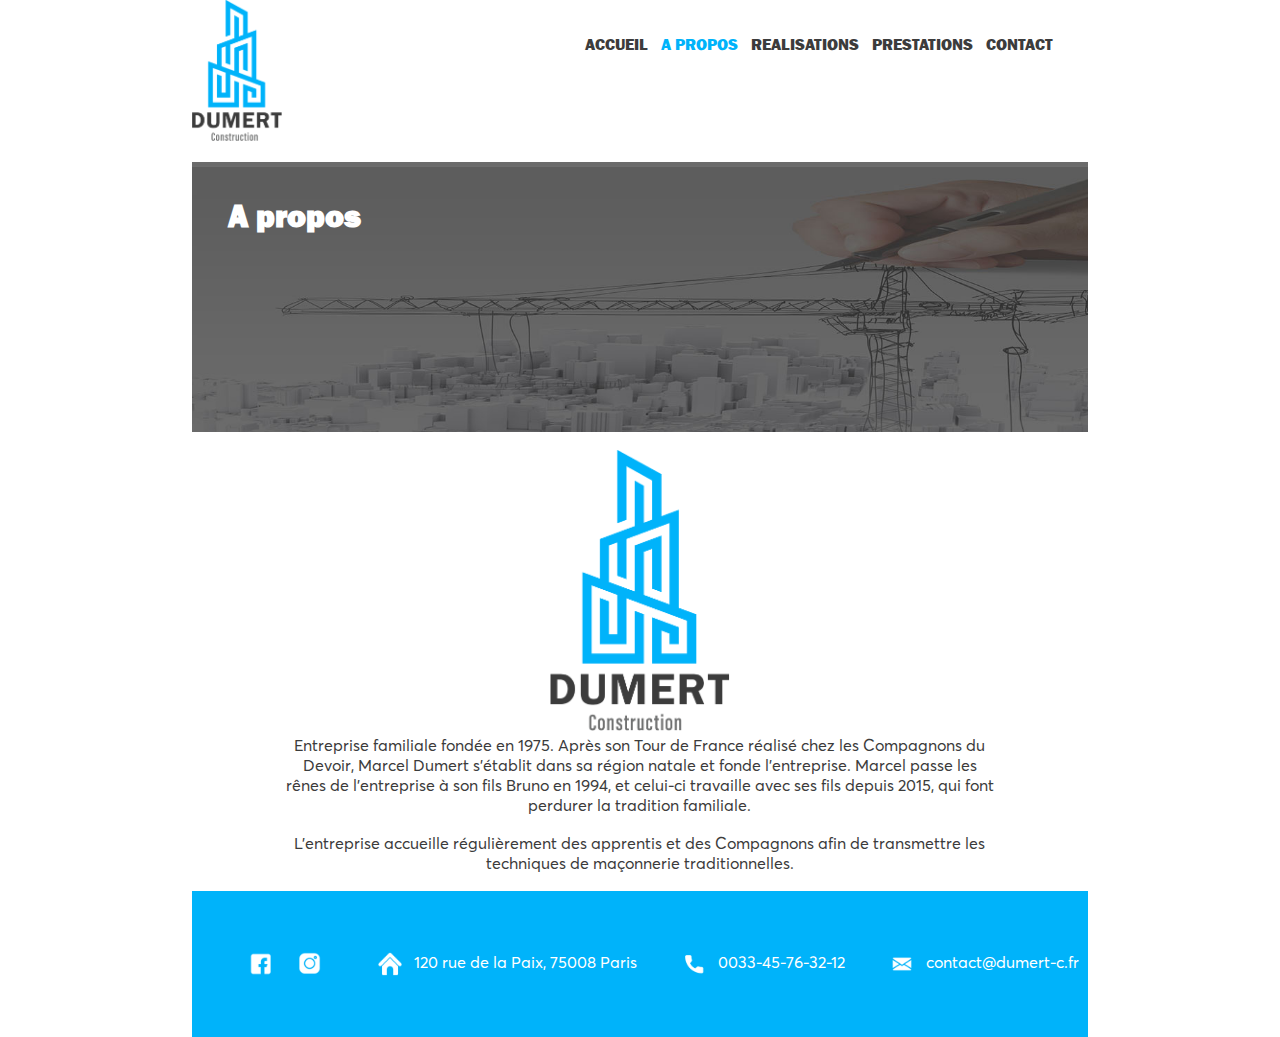
<file: about.html>
<!DOCTYPE html>
<html lang="fr">
<head>
    <meta charset="UTF-8">
    <meta name="viewport" content="width=device-width, initial-scale=1.0">
    <title>MACONNERIE DUMURET</title>
    <link href="styles/style.css" rel="stylesheet">
    <link href="styles/about.css" rel="stylesheet">
</head>
<body>
    <header>
        <img src="images/logo_cropped.png" alt="logo">
        <nav>
            <ul>
                <li><a href="index.html">ACCUEIL</a></li>
                <li><a href="about.html" class="curent">A PROPOS</a></li>
                <li><a href="history.html">REALISATIONS</a></li>
                <li><a href="services.html">PRESTATIONS</a></li>
                <li><a href="contact.html">CONTACT</a></li>
            </ul>
        </nav>
    </header>
    <main>
        <div id="banner_about" class="banner">
            <h1>A propos</h1>
        </div>
            <img src="images/logo_cropped.png" alt="logo" id="main_logo">
            <p>Entreprise familiale fondée en 1975. 
            Après son Tour de France réalisé chez les Compagnons du Devoir, Marcel Dumert s'établit dans sa région natale et fonde l'entreprise. 
            Marcel passe les rênes de l'entreprise à son fils Bruno en 1994, et celui-ci travaille avec ses fils depuis 2015, qui font perdurer la tradition familiale.</p>
            <p>L'entreprise accueille régulièrement des apprentis et des Compagnons afin de transmettre les techniques de maçonnerie traditionnelles.</p>
    </main>
    <footer>
        <nav>
            <ul>
                <li><a href="#"><img src="images/facebook.png" alt="logo facebook"></a>
                    <a href="#"><img src="images/insta.png" alt="logo instagram"></a></li>
                <li><img src="images/maison-icone.png" alt="logo maison">120 rue de la Paix, 75008 Paris</li>
                <li><img src="images/tel.png" alt="logo telephone"><a href="#">0033-45-76-32-12</a></li>
                <li><img src="images/mail.png" alt="logo enveloppe"><a href="#">contact@dumert-c.fr</a></li>
            </ul>
        </nav>
    </footer>
</body>
</html>
</file>
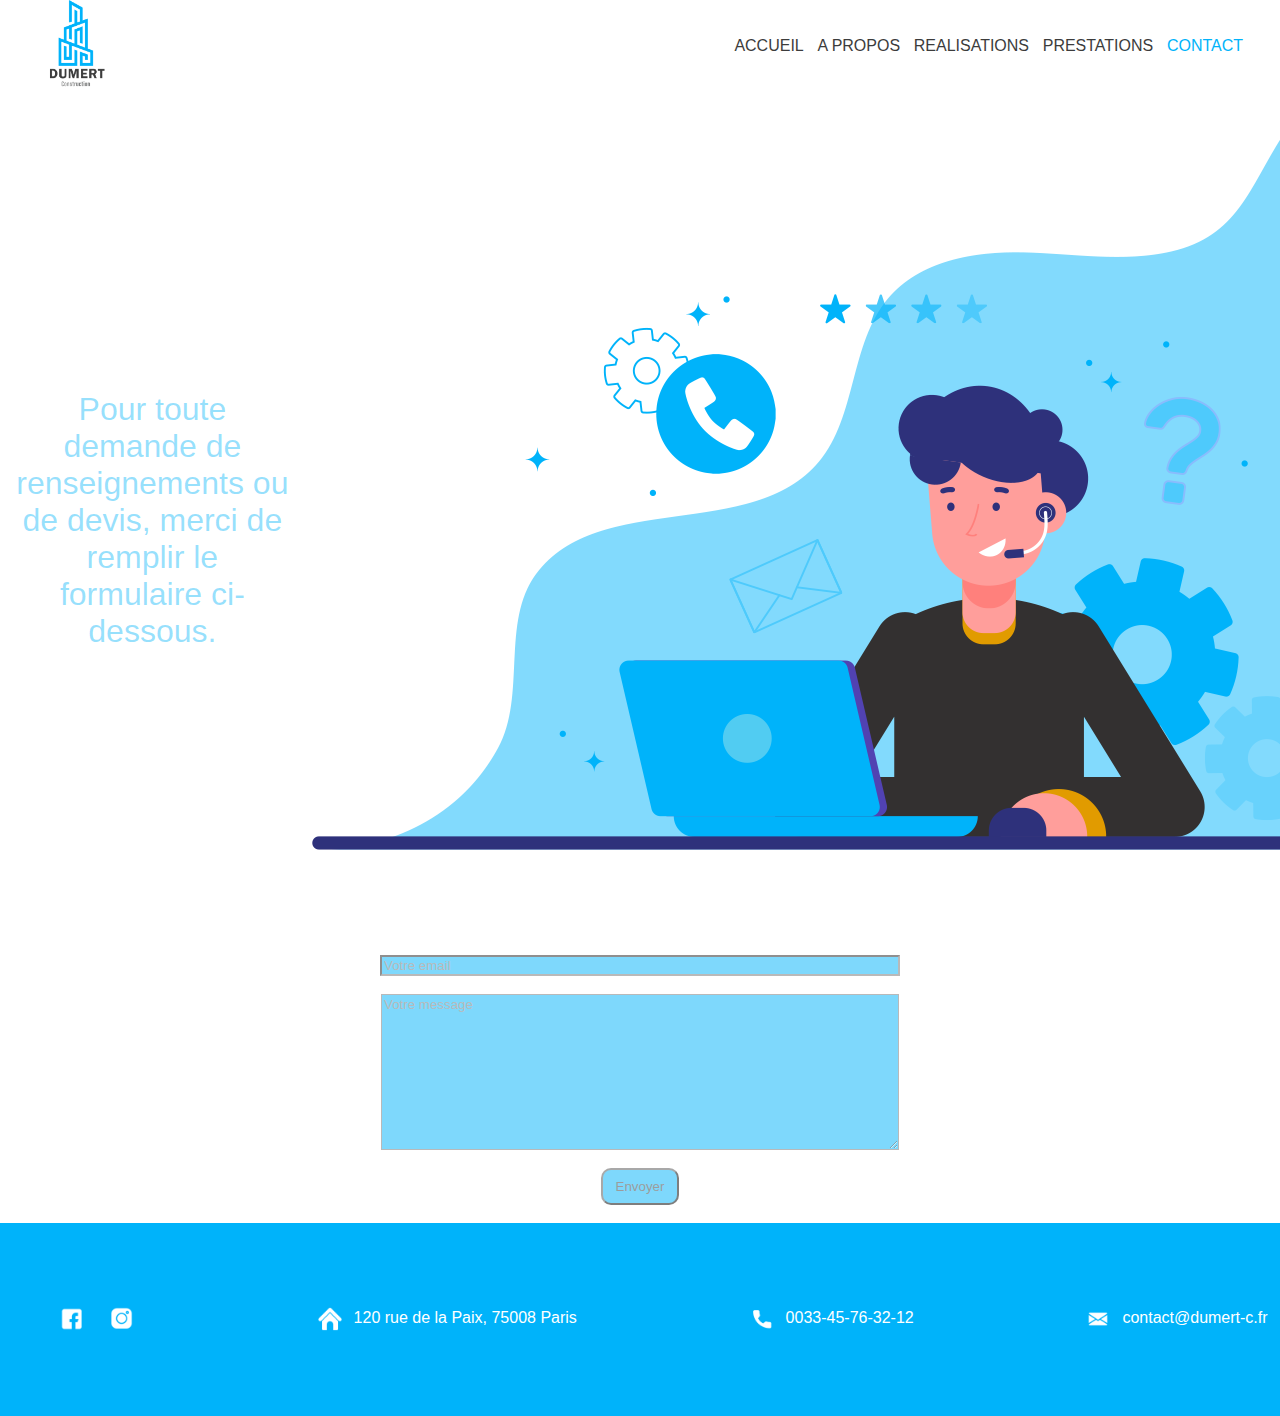
<file: contact.html>
<!DOCTYPE html>
<html lang="fr">
  <head>
    <meta charset="UTF-8">
    <meta name="viewport" content="width=device-width, initial-scale=1.0">
    <link rel="icon" type="image/png" href="logo.png"/>
    <title>MACONNERIE DUMERT</title>
    <link href="stylecontact.css" rel="stylesheet">
  </head>
  <body>
    <header>
        <a href="index.html">
            <img src="logo.png" alt="logo" width="20%">
        </a>
        <nav>
            <ul>
                <li><a href="index.html">ACCUEIL</a></li>
                <li><a href="aPropos.html">A PROPOS</a></li>
                <li><a href="realisation.html">REALISATIONS</a></li>
                <li><a href="services.html">PRESTATIONS</a></li>
                <li><a href="contact.html" class="curent">CONTACT</a></li>
            </ul>
        </nav>
    </header>
    <main>
        <div class="banner_contact">
            <div class="position">
            <p>Pour toute demande de renseignements ou de devis, merci de remplir le formulaire ci-dessous.</p>
            </div>
            <div class="img">
            <img src="images/dessin-contact.png" alt="dessin-communication" >
            </div>
        </div>
        <form id="form_contact">
            <input type="email" required placeholder="Votre email">
            <textarea cols="30" rows="10" required placeholder="Votre message"></textarea>
            <button type="submit" form="form_contact" value="submit">Envoyer</button>
        </form>
        
    </main>
    <footer>
        <nav>
            <ul>
                <li><a href="#"><img src="images/facebook.png" alt="logo-facebook"></a>
                    <a href="#"><img src="images/insta.png" alt="logo-instagram"></a></li>
                <li><img src="images/maison-icone.png" alt="icone-maison">120 rue de la Paix, 75008 Paris</li>
                <li><img src="images/tel.png" alt="icone-telephone"><a href="#">0033-45-76-32-12</a></li>
                <li><img src="images/mail.png" alt="icone-enveloppe"><a href="#">contact@dumert-c.fr</a></li>
            </ul>
        </nav>
    </footer>
 </body>
</html>
</file>
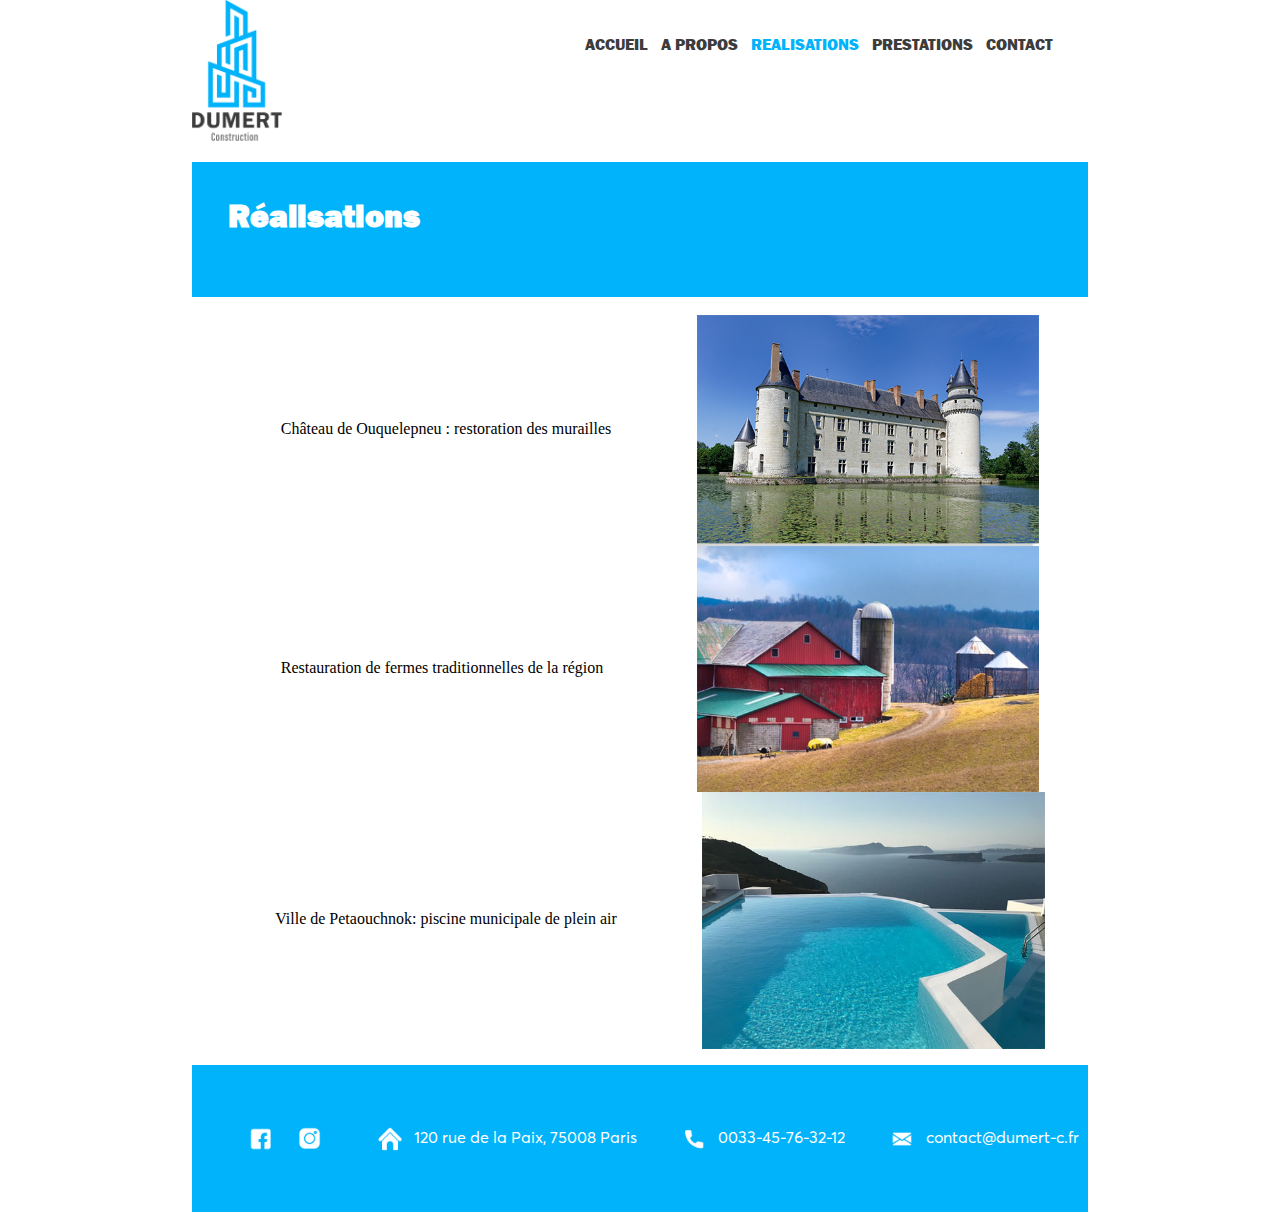
<file: history.html>
<!DOCTYPE html>
<html lang="fr">
<head>
    <meta charset="UTF-8">
    <meta name="viewport" content="width=device-width, initial-scale=1.0">
    <title>MACONNERIE DUMURET</title>
    <link href="styles/style.css" rel="stylesheet">
    <link href="styles/history.css" rel="stylesheet">
</head>
<body>
    <header>
        <img src="images/logo_cropped.png" alt="logo">
        <nav>
            <ul>
                <li><a href="index.html">ACCUEIL</a></li>
                <li><a href="about.html">A PROPOS</a></li>
                <li><a href="history.html" class="curent">REALISATIONS</a></li>
                <li><a href="services.html">PRESTATIONS</a></li>
                <li><a href="contact.html">CONTACT</a></li>
            </ul>
        </nav>
    </header>
    <main>
        <div id="banner_history" class="banner">
            <h1>Réalisations</h1>
        </div>
        <ul>
            <li>Château de Ouquelepneu : restoration des murailles<img src="images/chateau.png" alt="Château de Ouquelepneu"></li>
            <li>Restauration de fermes traditionnelles de la région&nbsp; <img src="images/ferme.png" alt="fermes traditionnelles"></li>
            <li>Ville de Petaouchnok: piscine municipale de plein air<img src="images/piscine.jpg" alt="Piscine de Petaouchnok"></li>
        </ul>
    </main>
    <footer>
        <nav>
            <ul>
                <li><a href="#"><img src="images/facebook.png" alt="logo facebook"></a>
                    <a href="#"><img src="images/insta.png" alt="logo instagram"></a></li>
                <li><img src="images/maison-icone.png" alt="logo maison">120 rue de la Paix, 75008 Paris</li>
                <li><img src="images/tel.png" alt="logo telephone"><a href="#">0033-45-76-32-12</a></li>
                <li><img src="images/mail.png" alt="logo enveloppe"><a href="#">contact@dumert-c.fr</a></li>
            </ul>
        </nav>
    </footer>
</body>
</html>
</file>
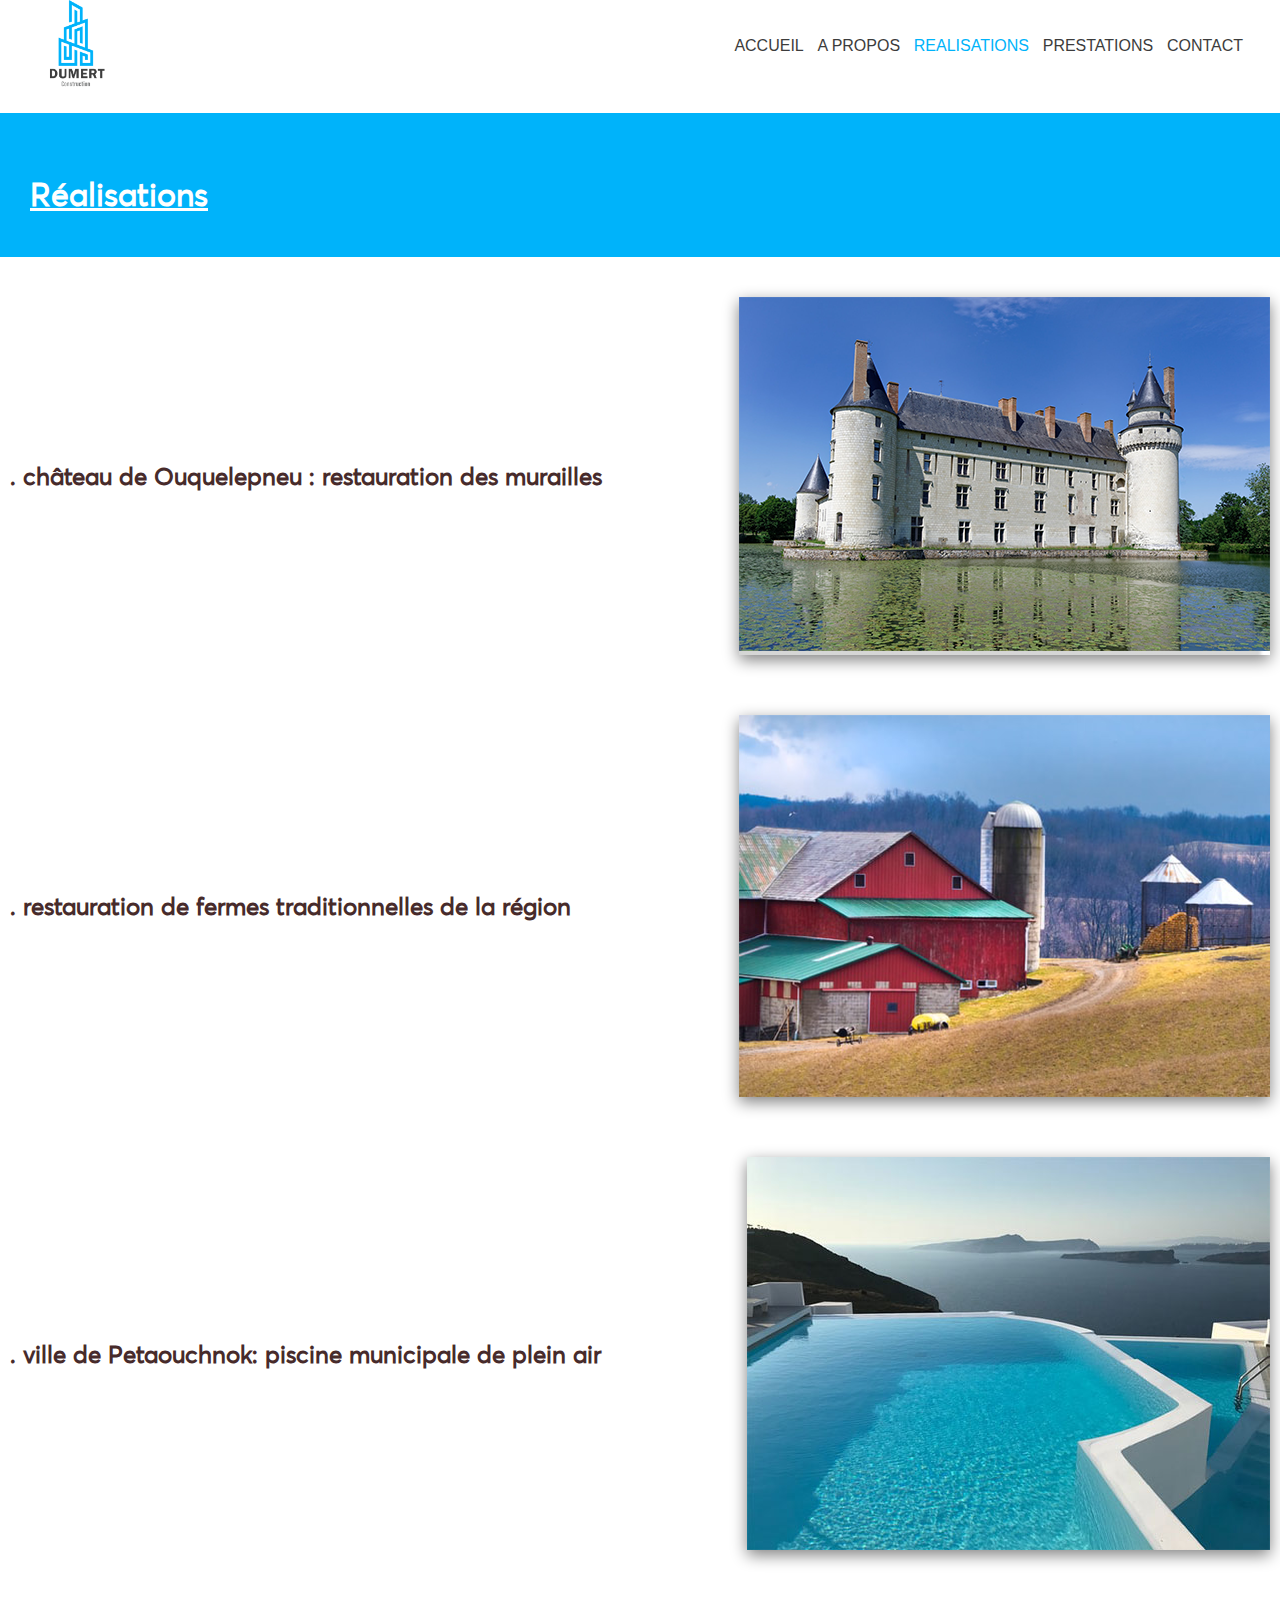
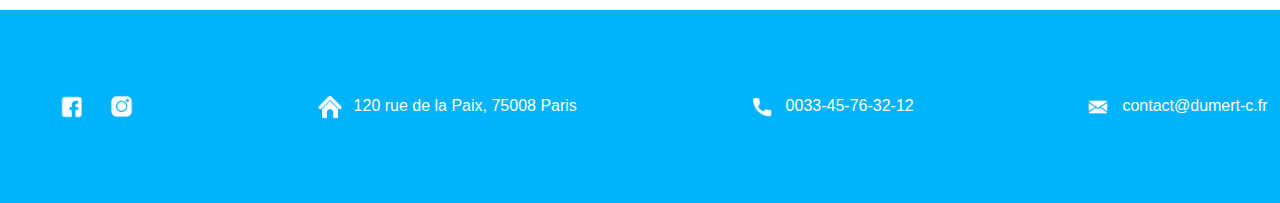
<file: realisation.html>
<!DOCTYPE html>
<html lang="fr">
	<head>
		<meta charset="UTF-8" />
		<meta name="viewport" content="width=device-width, initial-scale=1.0" />
        <link rel="icon" type="image/png" href="logo.png"/>
		<meta http-equiv="X-UA-Compatible" content="ie=edge" />
        <link rel="stylesheet" href="stylerealisation.css" />
		<title>MACONNERIE DUMURET</title>
	</head>
	<body>
        <header>
            <a href="index.html">
                <img src="logo.png" alt="logo" width="20%">
            </a>
            <nav>
                <ul>
                    <li><a href="index.html">ACCUEIL</a></li>
                    <li><a href="aPropos.html" >A PROPOS</a></li>
                    <li><a href="history.html" class="curent">REALISATIONS</a></li>
                    <li><a href="services.html">PRESTATIONS</a></li>
                    <li><a href="contact.html">CONTACT</a></li>
                </ul>
            </nav>
        </header>
        <main>
            <section class="sectio">
                <h1>
                    Réalisations
                </h1>
            </section>
            <section>
                <div class="flexF">
                    <h5>
                       . château de Ouquelepneu : restauration des murailles 
                    </h5>
                    <img src="images/chateau.png" alt="img-chateau">
                </div>
                <div class="flexF">
                    <h5>
                       . restauration de fermes traditionnelles de la région 
                    </h5>
                    <img src="images/ferme.png" alt="img-ferme">
                </div>
                <div class="flexF">
                    <h5>
                       .  ville de Petaouchnok: piscine municipale de plein air
                    </h5>
                    <img src="images/piscine.jpg" alt="img-ferme">
                </div>
            </section>
        </main>
        <footer>
            <nav>
                <ul>
                    <li><a href="#"><img src="images/facebook.png" alt="logo-facebook"></a>
                        <a href="#"><img src="images/insta.png" alt="logo-instagram"></a></li>
                    <li><img src="images/maison-icone.png" alt="icone-maison">120 rue de la Paix, 75008 Paris</li>
                    <li><img src="images/tel.png" alt="icone-telephone"><a href="#">0033-45-76-32-12</a></li>
                    <li><img src="images/mail.png" alt="icone- enveloppe"><a href="#">contact@dumert-c.fr</a></li>
                </ul>
            </nav>
        </footer>

    </body>
</html>
</file>
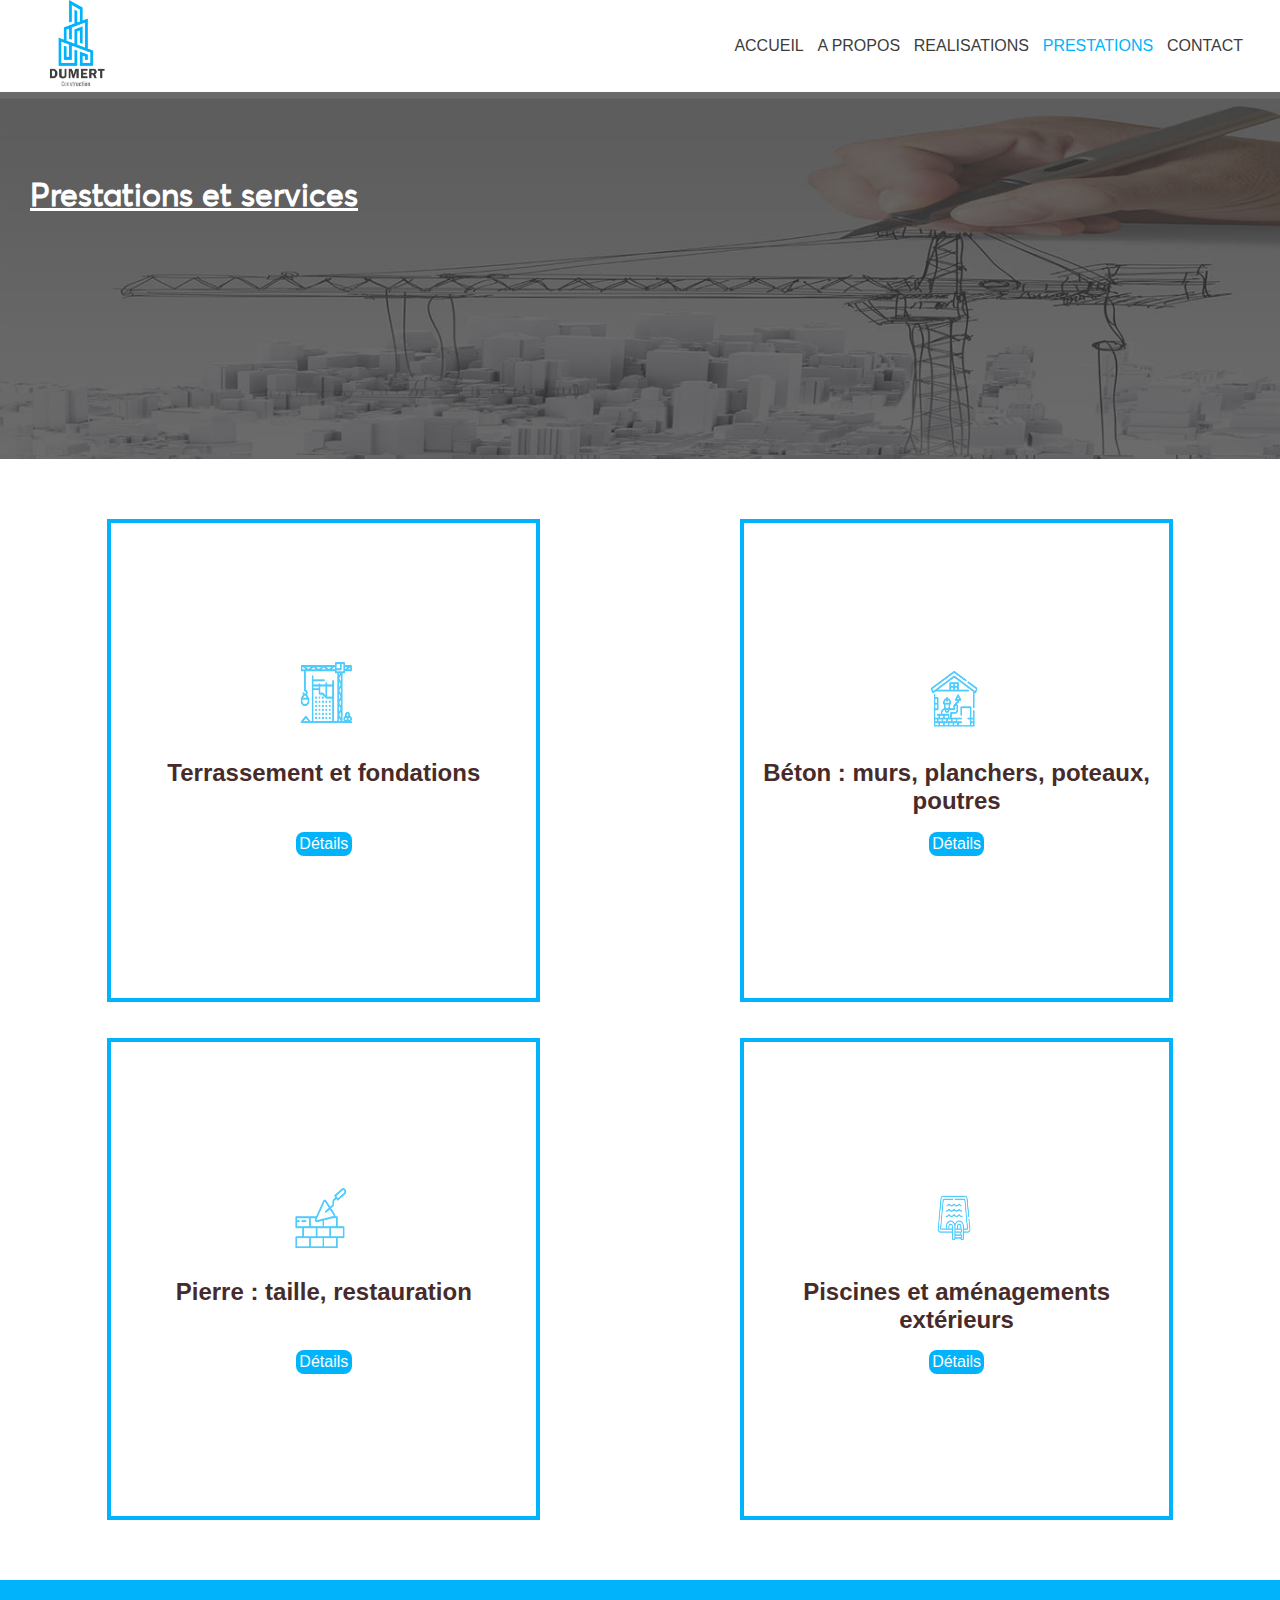
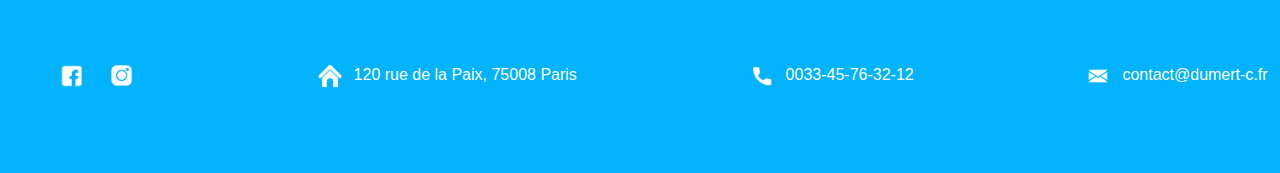
<file: services.html>
<!DOCTYPE html>
<html lang="fr">
<head>
    <meta charset="UTF-8">
    <meta name="viewport" content="width=device-width, initial-scale=1.0">
    <link rel="icon" type="image/png" href="logo.png"/>
    <title>MACONNERIE DUMERT</title>
    <link href="stylesservices.css" rel="stylesheet">
   
</head>
<body>
    <header>
        <a href="index.html">
         <img src="logo.png" alt="logo" width="20%">
        </a>
        <nav>
            <ul>
                <li><a href="index.html">ACCUEIL</a></li>
                <li><a href="aPropos.html">A PROPOS</a></li>
                <li><a href="realisation.html">REALISATIONS</a></li>
                <li><a href="services.html" class="curent">PRESTATIONS</a></li>
                <li><a href="contact.html">CONTACT</a></li>
            </ul>
        </nav>
    </header>
    <main>
        <div id="banner_services" class="banner">
            <h1 class="decoration">Prestations et services</h1>
            <img src="images/banniere-v.jpg" alt="image-bannière-architecture"  width="100%">

        </div>
        <div id="div_articles">
            <article class="flex">
                <img src="images/const-icone.png" alt="logo grue">
                <h2>Terrassement et fondations<br>&nbsp;</h2>
                <p><a href="#">Détails</a></p>
            </article>
            <article class="flex">
                <img src="images/builder-icone.png" alt="logo travaux">
                <h2>Béton&nbsp;: murs, planchers, poteaux, poutres</h2>
                <p><a href="#">Détails</a></p>
            </article>
            <article class="flex">
                <img src="images/mur-icone.png" alt="logo truelle">
                <h2>Pierre : taille, restauration<br>&nbsp;</h2>
                <p><a href="#">Détails</a></p>
            </article>
            <article class="flex">
                <img src="images/piscine-icone.png" alt="logo piscine">
                <h2>Piscines et aménagements extérieurs</h2>
                <p><a href="#">Détails</a></p>
            </article>
        </div>
    </main>
    <footer>
        <nav>
            <ul>
                <li><a href="#"><img src="images/facebook.png" alt="logo facebook"></a>
                    <a href="#"><img src="images/insta.png" alt="logo instagram"></a></li>
                <li><img src="images/maison-icone.png" alt="logo maison">120 rue de la Paix, 75008 Paris</li>
                <li><img src="images/tel.png" alt="logo telephone"><a href="#">0033-45-76-32-12</a></li>
                <li><img src="images/mail.png" alt="logo enveloppe"><a href="#">contact@dumert-c.fr</a></li>
            </ul>
        </nav>
    </footer>
</body>
</html>
</file>
<file: styles/style.css>
/* This sheet regroups the styles that will be shared by the pages.*/

@import 'header.css';
@import 'footer.css';

@font-face {
    font-family: "Averta";
    src: url("../fonts/AvertaRegular.otf");
}
@font-face {
    font-family: "Franklin Gothic Heavy";
    src: url("../fonts/FranklinGothicHeavy.ttf");
}

@media (min-width: 1200px) {
    body {
        width: 70%;
    }
}
@media (max-width: 1198.98px){
    body {
        width: 100%;
    }
}

body {
    margin: 0 auto;
}

.banner {
    width: 100%;
    height: 30vh;
    color: white;
    font-family: 'Franklin Gothic Heavy','Franklin Gothic Medium', 'Arial Narrow', Arial, sans-serif;
    background-size: cover;
    background-repeat: no-repeat;
    margin-bottom: 2%;
}

div h1 {
    padding: 4% 0% 0% 4%;
    text-align: left;
}

main {
    text-align: center;
}
</file>
<file: styles/about.css>
#banner_about {
    background-image: url('../images/banniere-v.jpg');
}

#main_logo {
    width: 20%;
}

main p {
    font-family: 'Averta', Arial, Helvetica, sans-serif;
    color: #3C3C3C;
    width: 80%;
    margin: 0% auto 2% auto;
}
</file>
<file: stylecontact.css>
@charset "UTF-8";
/*import fichier varibales.Scss*/
@font-face {
  font-family: 'averta_demo_peregular';
  src: url("font/avertaregular-webfont.woff") format("woff2"), url("font/avertaregular-webfont.woff2") format("woff");
  font-weight: normal;
  font-style: normal;
}

/*---------------Global------------*/
body {
  font-family: averta_demo_peregular;
  margin: 0px;
  color: #472b2b;
  max-width: 100%;
}

header {
  display: -webkit-box;
  display: -ms-flexbox;
  display: flex;
  -webkit-box-pack: justify;
      -ms-flex-pack: justify;
          justify-content: space-between;
  color: #3C3C3C;
  font-family: 'Franklin Gothic Heavy','Franklin Gothic Medium', 'Arial Narrow', Arial, sans-serif;
  /* application imbrication*/
}

header nav {
  width: 80%;
  margin-right: 0%;
}

header ul {
  text-align: right;
  display: -webkit-box;
  display: -ms-flexbox;
  display: flex;
  -ms-flex-wrap: wrap;
      flex-wrap: wrap;
  margin-top: 4%;
  margin-right: 4%;
  -webkit-box-pack: end;
      -ms-flex-pack: end;
          justify-content: flex-end;
}

header li {
  padding: 1%;
  list-style: none;
}

header a {
  text-decoration: none;
  color: #3C3C3C;
}

header a:hover, header .curent {
  color: #00B3FA;
}

/*fin imbrication*/
@media (min-width: 1200px) {
  #div_articles {
    width: 70%;
  }
}

@media (max-width: 1198.98px) {
  #div_articles {
    width: 100%;
  }
}

@media (min-width: 1200px) {
  input, textarea {
    width: 40%;
  }
}

@media (max-width: 1198.98px) {
  input, textarea {
    width: 70%;
  }
}

.banner_contact {
  display: -webkit-box;
  display: -ms-flexbox;
  display: flex;
  -webkit-box-pack: justify;
      -ms-flex-pack: justify;
          justify-content: space-between;
  /*application imbrication*/
}

.banner_contact p {
  font-size: 2em;
}

/*fin imbrication*/
.position {
  -ms-flex-item-align: center;
      -ms-grid-row-align: center;
      align-self: center;
}

p {
  color: #00b3fa69;
  font-family: 'Franklin Gothic Heavy','Franklin Gothic Medium', 'Arial Narrow', Arial, sans-serif;
  padding-top: 4%;
  padding-left: 4%;
  text-align: center;
}

/*mixine appliqué sur input et textarea et button*/
input, textarea, button {
  display: block;
  margin: 2vh auto;
  background-color: #00B3FA;
  opacity: 0.5;
  color: #3C3C3C;
  font-family: 'Averta', Arial, Helvetica, sans-serif;
}

input:focus, textarea:focus {
  outline: 2px inset #3C3C3C;
}

button {
  color: white;
  background-color: #00B3FA;
  padding: 1vh 1vw;
  border-radius: 10px;
  color: #3C3C3C;
  font-family: 'Averta', Arial, Helvetica, sans-serif;
}

footer {
  background-color: #00B3FA;
  color: white;
  padding: 5% 0%;
  display: -webkit-box;
  display: -ms-flexbox;
  display: flex;
  -webkit-box-pack: justify;
      -ms-flex-pack: justify;
          justify-content: space-between;
  font-family: 'Averta', Arial, Helvetica, sans-serif;
  margin: 1vh auto 0 auto;
  /*application imbrication*/
}

footer img {
  width: 40px;
  height: 40px;
  vertical-align: middle;
  margin-right: 4px;
}

footer nav {
  width: 100%;
}

footer ul {
  margin: 0;
  -webkit-box-pack: justify;
      -ms-flex-pack: justify;
          justify-content: space-between;
  text-align: right;
  display: -webkit-box;
  display: -ms-flexbox;
  display: flex;
  -ms-flex-wrap: wrap;
      flex-wrap: wrap;
}

footer li {
  padding: 1%;
  list-style: none;
}

footer a {
  color: white;
  text-decoration: none;
}

footer a:hover {
  color: #472b2b;
}

/*fin imbrication*/
/*# sourceMappingURL=stylecontact.css.map */
</file>
<file: styles/history.css>
#banner_history {
    height: 15vh;
    background-color: #00B3FA;
}

main li {
    list-style: none;
}

main img {
    width: 40%;
    vertical-align: middle;
    margin-left: 10%;
}
</file>
<file: stylerealisation.css>
/*import variable du fichier variables.scss*/
@font-face {
  font-family: 'averta_demo_peregular';
  src: url("font/avertaregular-webfont.woff") format("woff2"), url("font/avertaregular-webfont.woff2") format("woff");
  font-weight: normal;
  font-style: normal;
}

/*---------------Global------------*/
body {
  font-family: averta_demo_peregular;
  margin: 0px;
  color: #472b2b;
}

/*---------------Header & Nav------------*/
header {
  display: -webkit-box;
  display: -ms-flexbox;
  display: flex;
  -webkit-box-pack: justify;
      -ms-flex-pack: justify;
          justify-content: space-between;
  color: #3C3C3C;
  font-family: 'Franklin Gothic Heavy','Franklin Gothic Medium', 'Arial Narrow', Arial, sans-serif;
  /*application imbrication*/
}

header nav {
  width: 80%;
  margin-right: 0%;
}

header ul {
  text-align: right;
  display: -webkit-box;
  display: -ms-flexbox;
  display: flex;
  -ms-flex-wrap: wrap;
      flex-wrap: wrap;
  margin-top: 4%;
  margin-right: 4%;
  -webkit-box-pack: end;
      -ms-flex-pack: end;
          justify-content: flex-end;
}

header li {
  padding: 1%;
  list-style: none;
}

header a {
  text-decoration: none;
  color: #3C3C3C;
}

header a:hover, header .curent {
  color: #00B3FA;
}

/*fin imbrication*/
/*---------------Main-----------*/
.sectio {
  margin: 0;
  background-color: #00B3FA;
  height: 9em;
  /*application imbrication*/
}

.sectio h1 {
  color: white;
  text-decoration: underline;
  font-size: 2em;
  padding-top: 60px;
  margin-left: 30px;
}

/*fin imbrication*/
.flexF {
  margin-top: 40px;
  margin-left: 10px;
  margin-right: 10px;
  margin-bottom: 60px;
  display: -webkit-box;
  display: -ms-flexbox;
  display: flex;
  -webkit-box-pack: justify;
      -ms-flex-pack: justify;
          justify-content: space-between;
  /*application imbrication*/
}

.flexF h5 {
  font-size: 1.5em;
  -ms-flex-item-align: center;
      -ms-grid-row-align: center;
      align-self: center;
}

.flexF img {
  -webkit-filter: drop-shadow(0px 5px 8px gray);
          filter: drop-shadow(0px 5px 8px gray);
}

/*fin imbrication*/
/*---------------Footer------------*/
footer {
  background-color: #00B3FA;
  color: white;
  padding: 5% 0%;
  display: -webkit-box;
  display: -ms-flexbox;
  display: flex;
  -webkit-box-pack: justify;
      -ms-flex-pack: justify;
          justify-content: space-between;
  font-family: 'Averta', Arial, Helvetica, sans-serif;
  margin: 1vh auto 0 auto;
  /*application imbrication*/
}

footer img {
  width: 40px;
  height: 40px;
  vertical-align: middle;
  margin-right: 4px;
}

footer nav {
  width: 100%;
}

footer ul {
  margin: 0;
  -webkit-box-pack: justify;
      -ms-flex-pack: justify;
          justify-content: space-between;
  text-align: right;
  display: -webkit-box;
  display: -ms-flexbox;
  display: flex;
  -ms-flex-wrap: wrap;
      flex-wrap: wrap;
}

footer li {
  padding: 1%;
  list-style: none;
}

footer a {
  color: white;
  text-decoration: none;
}

footer a:hover {
  color: #3C3C3C;
}

/*application imbrication*/
/*# sourceMappingURL=stylerealisation.css.map */
</file>
<file: stylesservices.css>
/*import fichier variables .scss*/
@font-face {
  font-family: 'averta_demo_peregular';
  src: url("font/avertaregular-webfont.woff") format("woff2"), url("font/avertaregular-webfont.woff2") format("woff");
  font-weight: normal;
  font-style: normal;
}

/*---------------Global------------*/
body {
  font-family: averta_demo_peregular;
  margin: 0px;
  color: #472b2b;
}

/*---------------Header & Nav------------*/
header {
  display: -webkit-box;
  display: -ms-flexbox;
  display: flex;
  -webkit-box-pack: justify;
      -ms-flex-pack: justify;
          justify-content: space-between;
  color: #3C3C3C;
  font-family: 'Franklin Gothic Heavy','Franklin Gothic Medium', 'Arial Narrow', Arial, sans-serif;
  /*application imbrication*/
}

header nav {
  width: 80%;
  margin-right: 0%;
}

header ul {
  text-align: right;
  display: -webkit-box;
  display: -ms-flexbox;
  display: flex;
  -ms-flex-wrap: wrap;
      flex-wrap: wrap;
  margin-top: 4%;
  margin-right: 4%;
  -webkit-box-pack: end;
      -ms-flex-pack: end;
          justify-content: flex-end;
}

header li {
  padding: 1%;
  list-style: none;
}

header a {
  text-decoration: none;
  color: #3C3C3C;
}

header a:hover, header .curent {
  color: #00B3FA;
}

/*fin imbrication*/
/*---------------Main-----------*/
.banner h1 {
  color: white;
  text-decoration: underline;
}

.decoration {
  position: absolute;
  font-size: 2em;
  padding-top: 60px;
  margin-left: 30px;
}

main p {
  font-family: 'Averta', Arial, Helvetica, sans-serif;
  color: #3C3C3C;
  width: 80%;
  margin: 0% auto 2% auto;
}

#banner_services {
  background-image: url("../images/banniere-v.jpg");
}

#div_articles {
  display: -ms-grid;
  display: grid;
  -ms-grid-columns: 49% 49%;
      grid-template-columns: 49% 49%;
  margin: 20px;
  margin-top: 60px;
  margin-bottom: 60px;
  text-align: center;
  gap: 4vh calc(3% - 12px);
  /*application imbrication*/
}

#div_articles img {
  width: 80px;
  height: 80px;
  margin-left: 170px;
}

#div_articles a {
  color: white;
  background-color: #00B3FA;
  padding: 1%;
  margin-top: 100px;
  border-radius: 8px;
  text-decoration: none;
  margin: 1% auto;
}

/*fin imbrication*/
article {
  border: 4px solid #00B3FA;
  width: 70%;
  padding: 2% 0%;
  margin: 0 auto;
  height: 50vh;
}

h2 {
  font-family: 'Franklin Gothic Heavy','Franklin Gothic Medium', 'Arial Narrow', Arial, sans-serif;
}

.flex {
  display: -webkit-box;
  display: -ms-flexbox;
  display: flex;
  -webkit-box-orient: vertical;
  -webkit-box-direction: normal;
      -ms-flex-direction: column;
          flex-direction: column;
  -webkit-box-pack: center;
      -ms-flex-pack: center;
          justify-content: center;
}

/*---------------Footer------------*/
footer {
  background-color: #00B3FA;
  color: white;
  padding: 5% 0%;
  display: -webkit-box;
  display: -ms-flexbox;
  display: flex;
  -webkit-box-pack: justify;
      -ms-flex-pack: justify;
          justify-content: space-between;
  font-family: 'Averta', Arial, Helvetica, sans-serif;
  margin: 1vh auto 0 auto;
  /* application imbrication*/
}

footer img {
  width: 40px;
  height: 40px;
  vertical-align: middle;
  margin-right: 4px;
}

footer nav {
  width: 100%;
}

footer ul {
  margin: 0;
  -webkit-box-pack: justify;
      -ms-flex-pack: justify;
          justify-content: space-between;
  text-align: right;
  display: -webkit-box;
  display: -ms-flexbox;
  display: flex;
  -ms-flex-wrap: wrap;
      flex-wrap: wrap;
}

footer li {
  padding: 1%;
  list-style: none;
}

footer a {
  color: white;
  text-decoration: none;
}

footer a:hover {
  color: #3C3C3C;
}

/*fin imbrication*/
/*# sourceMappingURL=stylesservices.css.map */
</file>
